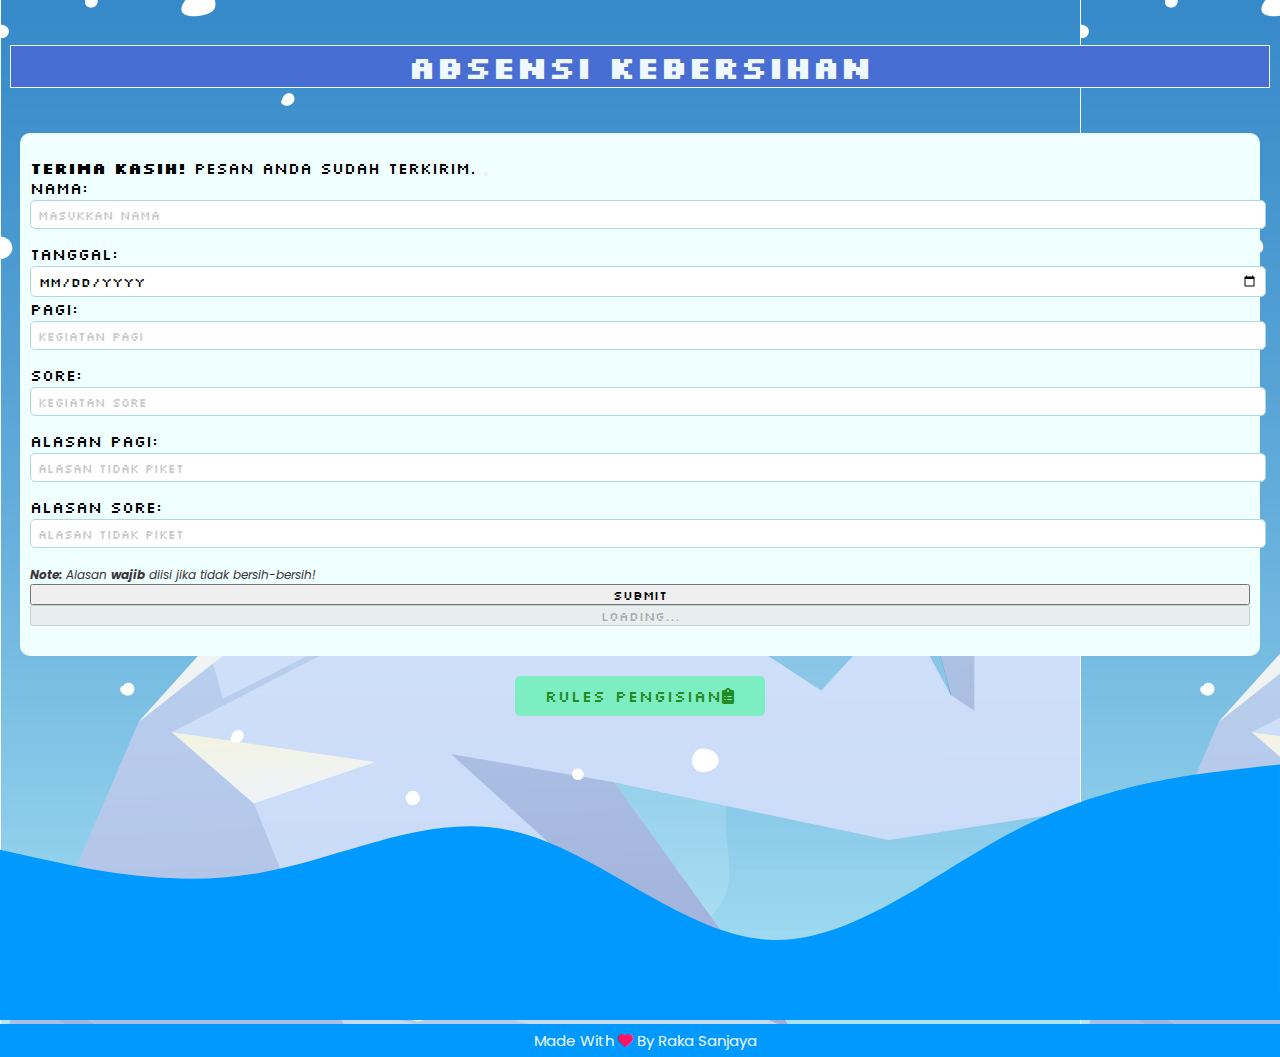
<file: index.html>
<!DOCTYPE html>
<html lang="en">
  <head>
    <meta charset="utf-8" />
    <meta name="viewport" content="width=device-width, initial-scale=1" />

    <title>Absensi Kebersihan</title>

    <link href="https://cdn.jsdelivr.net/npm/bootstrap@5.2.0/dist/css/bootstrap.min.css" rel="stylesheet" integrity="sha384-gH2yIJqKdNHPEq0n4Mqa/HGKIhSkIHeL5AyhkYV8i59U5AR6csBvApHHNl/vI1Bx" crossorigin="anonymous" />

    <link rel="stylesheet" type="text/css" href="https://cdnjs.cloudflare.com/ajax/libs/font-awesome/6.0.0-beta3/css/all.min.css" />

    <style>
      @import url("https://fonts.googleapis.com/css2?family=Silkscreen&display=swap");

      @import url("https://fonts.googleapis.com/css2?family=Poppins:wght@400&display=swap");
    </style>

    <link rel="stylesheet" href="style.css" />
  </head>
  <body>
    <!-- <img src="background.png" width="100%"  alt="" srcset="" class="background"> -->

    <header>
      <h1>Absensi Kebersihan</h1>
    </header>

    <main>
      <div class="container">
        <div class="alert alert-success alert-dismissible fade show d-none my-alert" role="alert">
          <strong>Terima Kasih!</strong> Pesan anda sudah terkirim.
          <button type="button" class="btn-close" data-bs-dismiss="alert" aria-label="Close"></button>
        </div>

        <form action="" name="formportfolio">
          <div class="nama">
            <label for="nama">Nama:</label>
            <input type="text" id="nama" placeholder="Masukkan Nama" oninvalid="this.setCustomValidity('Nama harus diisi cuy')" oninput="this.setCustomValidity('')" name="nama" required />
          </div>

          <div class="date">
            <label for="Tanggal">Tanggal:</label>
            <input type="date" id="tanggal" oninvalid="this.setCustomValidity('Tanggal juga harus diisi!')" oninput="this.setCustomValidity('')" name="tanggal" placeholder="MM/DD/YYYY" required />
          </div>

          <div class="pagi">
            <label for="pagi">Pagi:</label>
            <input type="text" id="pagi" placeholder="Kegiatan Pagi" name="pagi" required />
          </div>

          <div class="sore">
            <label for="sore">Sore:</label>
            <input type="text" id="sore" placeholder="Kegiatan Sore" name="sore" required />
          </div>

          <div class="alasanpagi">
            <label for="alasan1">Alasan Pagi:</label>
            <input type="text" id="alasan1" placeholder="Alasan tidak piket" name="alasanpagi" />
          </div>

          <div class="alasansore">
            <label for="alasan2">Alasan Sore:</label>
            <input type="text" id="alasan2" placeholder="Alasan tidak piket" name="alasansore" />
          </div>

          <div class="note">
            <p>
              <i><b>Note:</b> Alasan <b>wajib</b> diisi jika tidak bersih-bersih!</i>
            </p>
          </div>

          <button type="submit" class="btn btn-primary btn-kirim" name="kirim">Submit</button>
          <button class="btn btn-primary btn-loading d-none" type="button" disabled>
            <span class="spinner-border spinner-border-sm" role="status" aria-hidden="true"></span>
            Loading...
          </button>
        </form>
      </div>
    </main>

    <div class="link">
      <a href="rules.html">RULES PENGISIAN <i class="fa-solid fa-clipboard-list"></i></a>
    </div>

    <svg xmlns="http://www.w3.org/2000/svg" viewBox="0 0 1440 320">
      <path
        fill="#0099ff"
        fill-opacity="1"
        d="M0,128L48,138.7C96,149,192,171,288,154.7C384,139,480,85,576,106.7C672,128,768,224,864,229.3C960,235,1056,149,1152,101.3C1248,53,1344,43,1392,37.3L1440,32L1440,320L1392,320C1344,320,1248,320,1152,320C1056,320,960,320,864,320C768,320,672,320,576,320C480,320,384,320,288,320C192,320,96,320,48,320L0,320Z"
      ></path>
    </svg>
    <footer>
      <p class="love">Made With <i class="fa-solid fa-heart"></i> By Raka Sanjaya</p>
    </footer>

    <script src="script.js"></script>
    <script src="https://cdn.jsdelivr.net/npm/bootstrap@5.2.0/dist/js/bootstrap.bundle.min.js" integrity="sha384-A3rJD856KowSb7dwlZdYEkO39Gagi7vIsF0jrRAoQmDKKtQBHUuLZ9AsSv4jD4Xa" crossorigin="anonymous"></script>
  </body>
</html>
</file>
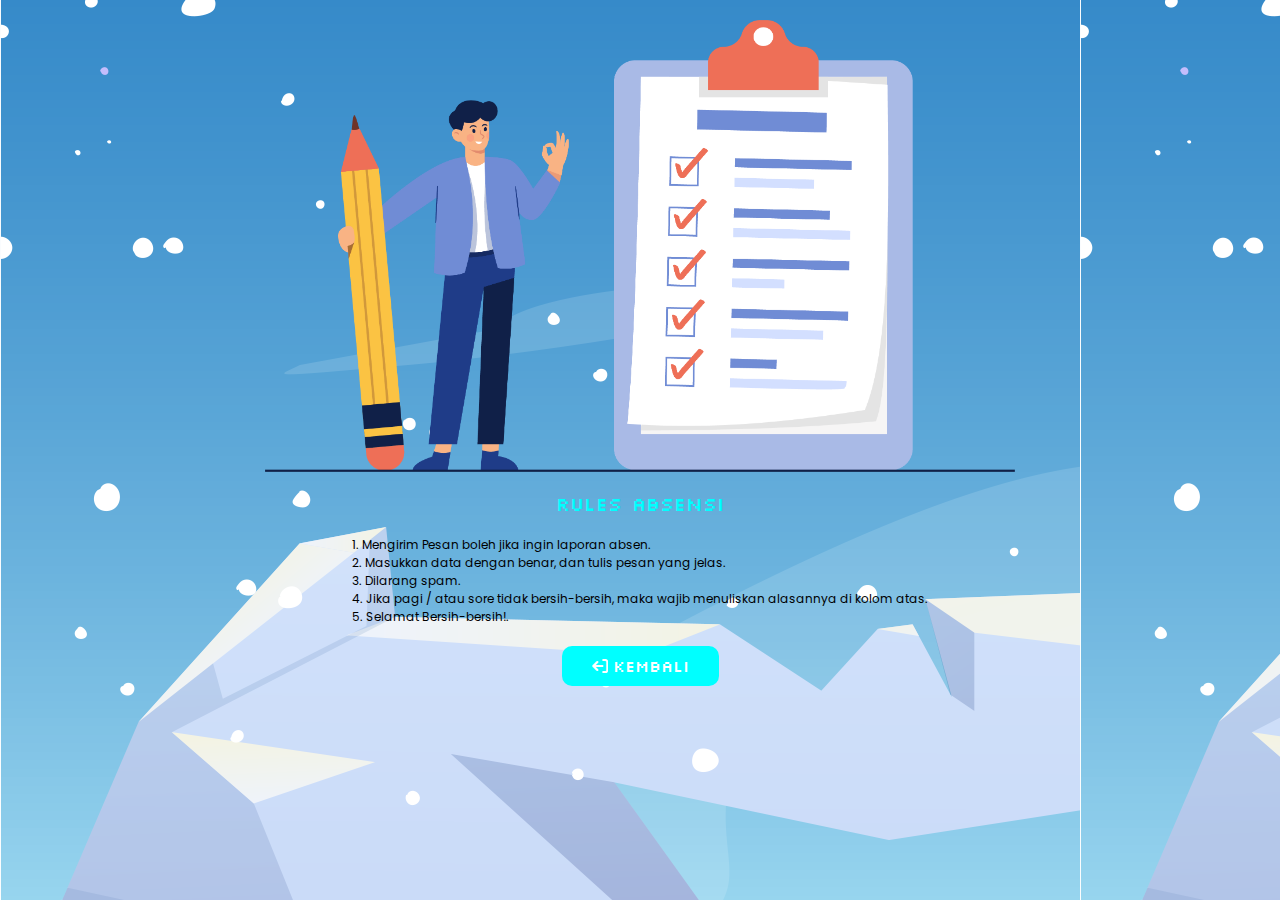
<file: rules.html>
<!DOCTYPE html>
<html lang="en">
  <head>
    <meta charset="utf-8" />
    <meta name="viewport" content="width=device-width, initial-scale=1" />

    <title>Absensi Kebersihan</title>

    <link href="https://cdn.jsdelivr.net/npm/bootstrap@5.2.0/dist/css/bootstrap.min.css" rel="stylesheet" integrity="sha384-gH2yIJqKdNHPEq0n4Mqa/HGKIhSkIHeL5AyhkYV8i59U5AR6csBvApHHNl/vI1Bx" crossorigin="anonymous" />

    <link rel="stylesheet" type="text/css" href="https://cdnjs.cloudflare.com/ajax/libs/font-awesome/6.0.0-beta3/css/all.min.css" />

    <style>
      @import url("https://fonts.googleapis.com/css2?family=Silkscreen&display=swap");

      @import url('https://fonts.googleapis.com/css2?family=Poppins:wght@400&display=swap');
    </style>

    <link rel="stylesheet" href="style.css" />
  </head>
  <body>

    <div class="card shadow">
      <div class="card-body">
        <section class="aturan">
          <img src="Checklist.png" width="60%" alt="image">
          <h3 class="perhatikan">Rules Absensi</h3>
          <p class="nomor">
           1.  Mengirim Pesan boleh jika ingin laporan absen.
           <br>
           2. Masukkan data dengan benar, dan tulis pesan yang jelas.
           <br>
           3. Dilarang spam.
           <br>
           4. Jika pagi / atau sore tidak bersih-bersih, maka wajib menuliskan alasannya di kolom atas.
           <br>
           5. Selamat Bersih-bersih!.
          </p>
        </section>
      </div>
    </div>
    
        <div class="kembali"><a href="index.html"><i class="fa-solid fa-arrow-right-from-bracket"></i> Kembali</a></div>

    <script src="https://cdn.jsdelivr.net/npm/bootstrap@5.2.0/dist/js/bootstrap.bundle.min.js" integrity="sha384-A3rJD856KowSb7dwlZdYEkO39Gagi7vIsF0jrRAoQmDKKtQBHUuLZ9AsSv4jD4Xa" crossorigin="anonymous"></script>
  </body>
</html>
</file>
<file: style.css>
* {
    margin: 0;
    padding: 0;
    font-family: 'Silkscreen', cursive;
}

header h1 {
    text-align: center;
    align-items: center;
    margin: 5vh 10px;
    font-family: 'Silkscreen', cursive;
    color: aliceblue;
    border: 1px solid ;
    background-color:rgb(72, 110, 212);
}

/* 
body .background {
    position: absolute;
    z-index: -1;
    margin-top: -5vh;
    background-repeat: repeat;
} */

body {
    background-image: url(background.png);
    background-repeat: repeat;
}

main {
    margin: 10px 20px;
    background-color:azure;
    padding: 10px;
    border-radius: 10px;
}

main > .container {
    display: flex;
    flex-direction: column;
    margin-top: 15px;
    margin-bottom: 20px;
}

.nama,
.pagi,
.sore,
.alasanpagi,
.alasansore {
    margin-bottom: 15px;
}

main > .container > form div input {
    display: block;
    width: 100%;
    border-radius: 5px;
    border: 1px solid #add8e6;
    padding: 5px 7px;
    margin: 2px auto;
}

main > .container > form div input::placeholder {
    color: rgb(201, 201, 201);
    font-size: 12px;
}

main > .container > form div input:focus{
    outline-color: lightblue;
}

.btn-kirim,
.btn-loading {
    width: 100%;
}

.link a{
    text-decoration-line: none;
    background-color: rgb(124, 238, 194);
    padding: 10px 30px;
    justify-content: center;
    text-align: center;
    align-items: center;
    display: flex;
    width: fit-content;
    margin: 20px auto;
    border-radius: 5px;
    font-family: 'Silkscreen', cursive;
    letter-spacing: 1px;
    color:forestgreen;
}

.link a:hover{
   background-color: rgb(50, 155, 115);
   color: rgb(248, 248, 248);
}

.aturan {
    display: flex;
    margin:20px auto;
    align-items: center;
    flex-direction: column;
    justify-content: center;
}

.perhatikan {
 font-weight: 400;
 margin-top: 20px;
 margin-bottom: 20px;
 text-align: center;
 align-items: center;
 color: aqua;
}

.card {
    margin: 15px;
}

.nomor {
    font-size: 12px;
    font-family: poppins;
}

.kembali a{
    background-color: aqua;
    text-decoration: none;
    text-align: center;
    align-items: center;
    display: flex;
    margin: 10px auto;
    justify-content: center;
    width: fit-content;
    padding: 10px 30px;
    border-radius: 10px;
    color: white;
}

.kembali a i{
    transform: rotate(180deg);
    margin-right: 5px;
}

.kembali a:hover{
    background-color: rgb(29, 167, 121);
}

.note p i,
.note p i b {
    font-size: 12px;
    font-family: poppins;
    color: rgb(58, 56, 56);
}

.love i {
    color: rgb(255, 20, 98);
}

.love {
    font-family: poppins;
    font-weight: 400;
}

footer {
    background-color:#0099ff;
    width: 100%;
    text-align: center;
    align-items: center;
    color: aliceblue;
    font-size: 15px;
    padding: 5px;
}
</file>
